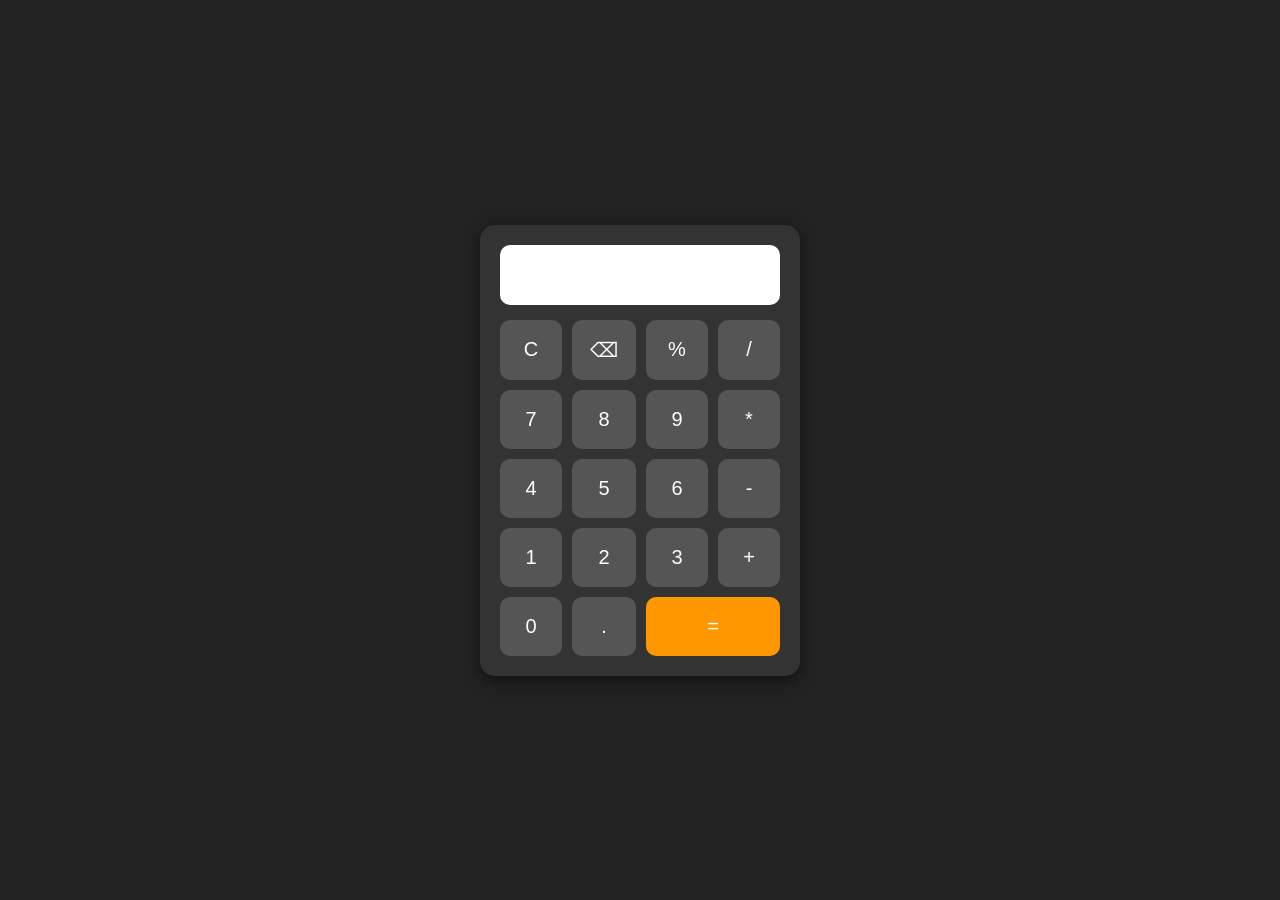
<file: Day-01-Calculator/index.html>
<!DOCTYPE html>
<html lang="en">
<head>
    <meta charset="UTF-8">
    <meta name="viewport" content="width=device-width, initial-scale=1.0">
    <title>Calculator</title>
    <link rel="stylesheet" href="style.css">
</head>
<body>
    <div class="calculator">
        <input type="text" id="display" readonly>

        <div class="buttons">
            <button onclick="clearDisplay()">C</button>
            <button onclick="deleteLast()">⌫</button>
            <button onclick="appendValue('%')">%</button>
            <button onclick="appendValue('/')">/</button>

            <button onclick="appendValue('7')">7</button>
            <button onclick="appendValue('8')">8</button>
            <button onclick="appendValue('9')">9</button>
            <button onclick="appendValue('*')">*</button>

            <button onclick="appendValue('4')">4</button>
            <button onclick="appendValue('5')">5</button>
            <button onclick="appendValue('6')">6</button>
            <button onclick="appendValue('-')">-</button>

            <button onclick="appendValue('1')">1</button>
            <button onclick="appendValue('2')">2</button>
            <button onclick="appendValue('3')">3</button>
            <button onclick="appendValue('+')">+</button>

            <button onclick="appendValue('0')">0</button>
            <button onclick="appendValue('.')">.</button>
            <button class="equal" onclick="calculate()">=</button>
        </div>
    </div>

    <script src="script.js"></script>
</body>
</html>
</file>
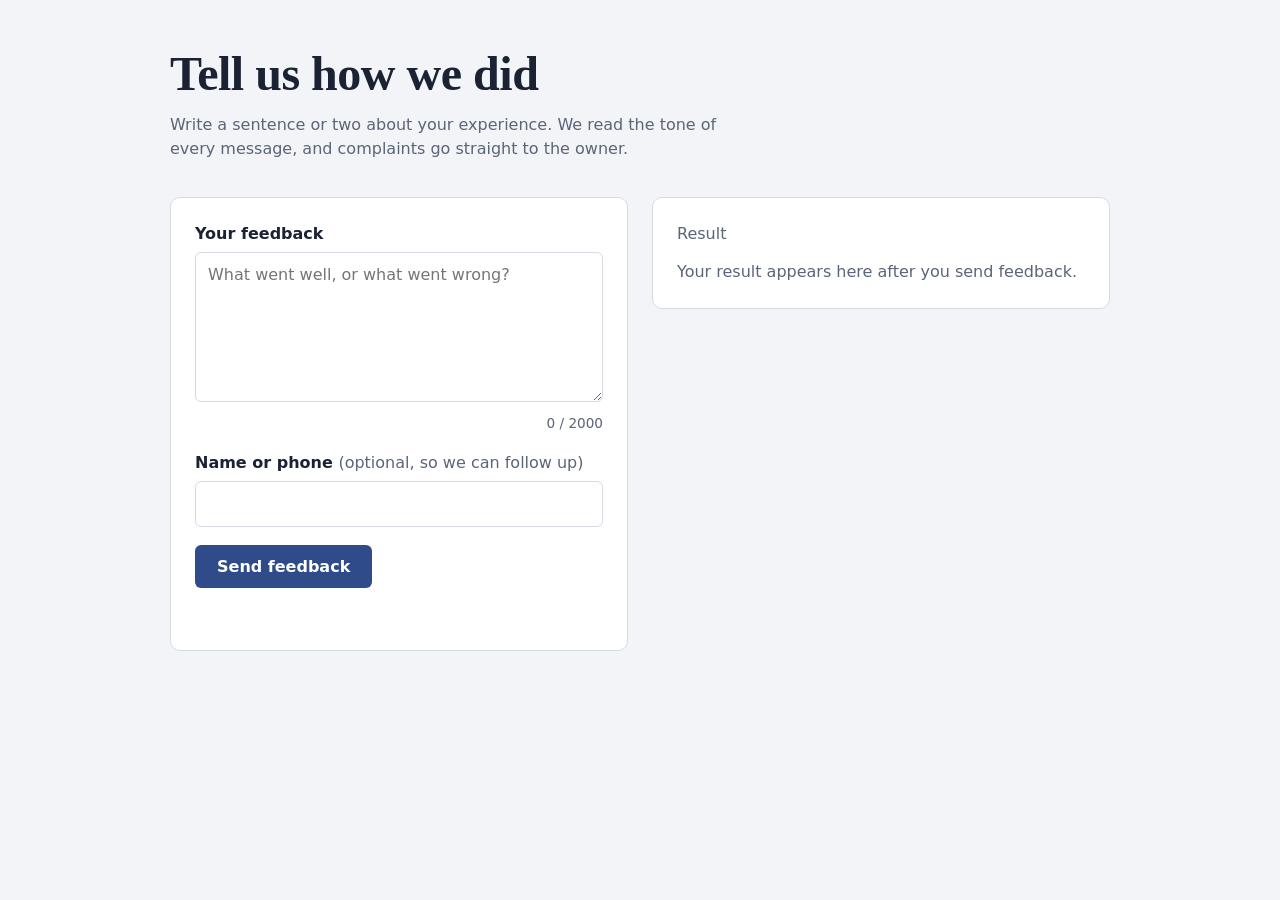
<file: customer_feedback_analysis/frontend/index.html>
<!DOCTYPE html>
<html lang="en">
<head>
<meta charset="utf-8">
<meta name="viewport" content="width=device-width, initial-scale=1">
<title>Tell us how we did</title>
<style>
  :root {
    --paper: #F2F4F7; --panel: #FFFFFF; --ink: #1A2233; --muted: #5B6578; --line: #D5DAE3;
    --accent: #2F4B8A; --accent-ink: #FFFFFF;
    --positive: #1D7A5F; --neutral: #8A6516; --negative: #B3261E;
    --serif: "Iowan Old Style", "Palatino Linotype", Palatino, Georgia, serif;
    --sans: system-ui, -apple-system, "Segoe UI", Roboto, sans-serif;
  }
  * { box-sizing: border-box; }
  body { margin: 0; background: var(--paper); color: var(--ink); font: 16px/1.5 var(--sans); }
  main { max-width: 980px; margin: 0 auto; padding: 48px 20px 64px; }
  h1 { font: 600 clamp(2rem, 5vw, 3rem)/1.1 var(--serif); margin: 0 0 12px; letter-spacing: -0.01em; }
  .lede { max-width: 56ch; color: var(--muted); margin: 0 0 36px; }
  .grid { display: grid; grid-template-columns: 1fr 1fr; gap: 24px; align-items: start; }
  @media (max-width: 760px) { .grid { grid-template-columns: 1fr; } }
  .panel { background: var(--panel); border: 1px solid var(--line); border-radius: 10px; padding: 24px; }
  label { display: block; font-weight: 600; margin-bottom: 6px; }
  .hint { font-weight: 400; color: var(--muted); }
  textarea, input { width: 100%; font: inherit; color: inherit; padding: 10px 12px; border: 1px solid var(--line);
    border-radius: 6px; background: #fff; }
  textarea { min-height: 150px; resize: vertical; }
  textarea:focus-visible, input:focus-visible, button:focus-visible { outline: 3px solid var(--accent); outline-offset: 2px; }
  .field { margin-bottom: 18px; }
  .count { text-align: right; font-size: .85rem; color: var(--muted); margin-top: 4px; }
  button { font: 600 1rem var(--sans); background: var(--accent); color: var(--accent-ink); border: 0;
    border-radius: 6px; padding: 12px 22px; cursor: pointer; }
  button:disabled { opacity: .6; cursor: progress; }
  .error { color: var(--negative); margin: 14px 0 0; min-height: 1.5em; }
  .empty { color: var(--muted); margin: 0; }
  .verdict { font: 600 clamp(2.4rem, 7vw, 3.6rem)/1 var(--serif); margin: 0 0 10px; transition: color .3s; }
  .verdict.positive { color: var(--positive); } .verdict.neutral { color: var(--neutral); } .verdict.negative { color: var(--negative); }
  .reply { margin: 0 0 24px; }
  .row { display: grid; grid-template-columns: 76px 1fr 44px; gap: 10px; align-items: center; margin-bottom: 10px; font-size: .95rem; }
  .track { height: 10px; background: var(--paper); border-radius: 5px; overflow: hidden; }
  .bar { height: 100%; width: 0; border-radius: 5px; transition: width .6s ease; }
  .bar.positive { background: var(--positive); } .bar.neutral { background: var(--neutral); } .bar.negative { background: var(--negative); }
  .pct { text-align: right; font-variant-numeric: tabular-nums; color: var(--muted); }
  [hidden] { display: none; }
  @media (prefers-reduced-motion: reduce) { .bar, .verdict { transition: none; } }
</style>
</head>
<body>
<main>
  <h1>Tell us how we did</h1>
  <p class="lede">Write a sentence or two about your experience. We read the tone of every message, and complaints go straight to the owner.</p>

  <div class="grid">
    <form id="form" class="panel" novalidate>
      <div class="field">
        <label for="text">Your feedback</label>
        <textarea id="text" maxlength="2000" required placeholder="What went well, or what went wrong?"></textarea>
        <div class="count"><span id="count">0</span> / 2000</div>
      </div>
      <div class="field">
        <label for="contact">Name or phone <span class="hint">(optional, so we can follow up)</span></label>
        <input id="contact" maxlength="100" autocomplete="name">
      </div>
      <button id="send" type="submit">Send feedback</button>
      <p id="error" class="error" role="alert"></p>
    </form>

    <section class="panel" aria-live="polite" aria-labelledby="result-title">
      <h2 id="result-title" class="hint" style="font-size:1rem;margin:0 0 14px">Result</h2>
      <p id="empty" class="empty">Your result appears here after you send feedback.</p>
      <div id="result" hidden>
        <p id="verdict" class="verdict"></p>
        <p id="reply" class="reply"></p>
        <div id="bars"></div>
      </div>
    </section>
  </div>
</main>

<script>
  const $ = (id) => document.getElementById(id);
  const LABELS = ["negative", "neutral", "positive"];
  const REPLIES = {
    positive: "Thank you. We're glad it went well.",
    neutral: "Thank you for the feedback. We'll keep working on it.",
    negative: "We're sorry this fell short.",
  };

  $("text").addEventListener("input", () => { $("count").textContent = $("text").value.length; });

  function showError(msg) { $("error").textContent = msg; }

  function showResult(data) {
    const s = data.sentiment;
    $("empty").hidden = true;
    $("result").hidden = false;
    $("verdict").className = "verdict " + s;
    $("verdict").textContent = s[0].toUpperCase() + s.slice(1);
    $("reply").textContent = REPLIES[s] + (s === "negative" && data.owner_alerted ? " The owner has been notified and will look into it." : "");

    $("bars").replaceChildren(...LABELS.map((label) => {
      const pct = Math.round((data.scores[label] || 0) * 100);
      const row = document.createElement("div");
      row.className = "row";
      const name = document.createElement("span");
      name.textContent = label[0].toUpperCase() + label.slice(1);
      const track = document.createElement("div");
      track.className = "track";
      const bar = document.createElement("div");
      bar.className = "bar " + label;
      track.append(bar);
      const num = document.createElement("span");
      num.className = "pct";
      num.textContent = pct + "%";
      row.append(name, track, num);
      requestAnimationFrame(() => { bar.style.width = pct + "%"; });
      return row;
    }));
  }

  $("form").addEventListener("submit", async (e) => {
    e.preventDefault();
    showError("");
    const text = $("text").value.trim();
    if (text.length < 3) { showError("Write at least a few words so we can analyse your feedback."); return; }

    $("send").disabled = true;
    $("send").textContent = "Sending…";
    try {
      const res = await fetch("/predict", {
        method: "POST",
        headers: { "Content-Type": "application/json" },
        body: JSON.stringify({ text, contact: $("contact").value.trim() || null }),
      });
      const data = await res.json().catch(() => ({}));
      if (!res.ok) {
        showError(typeof data.detail === "string" ? data.detail : "Something went wrong. Please try again.");
        return;
      }
      showResult(data);
    } catch {
      showError("Can't reach the server. Check your connection and try again.");
    } finally {
      $("send").disabled = false;
      $("send").textContent = "Send feedback";
    }
  });
</script>
</body>
</html>
</file>
<file: Day-01-Calculator/style.css>
* {
    margin: 0;
    padding: 0;
    box-sizing: border-box;
    font-family: Arial, sans-serif;
}

body {
    display: flex;
    justify-content: center;
    align-items: center;
    height: 100vh;
    background: #222;
}

.calculator {
    background: #333;
    padding: 20px;
    border-radius: 15px;
    width: 320px;
    box-shadow: 0 5px 15px rgba(0,0,0,0.5);
}

#display {
    width: 100%;
    height: 60px;
    font-size: 28px;
    text-align: right;
    padding: 10px;
    margin-bottom: 15px;
    border: none;
    border-radius: 10px;
    background: #fff;
}

.buttons {
    display: grid;
    grid-template-columns: repeat(4, 1fr);
    gap: 10px;
}

button {
    padding: 18px;
    font-size: 20px;
    border: none;
    border-radius: 10px;
    cursor: pointer;
    background: #555;
    color: white;
    transition: 0.2s;
}

button:hover {
    background: #777;
}

.equal {
    grid-column: span 2;
    background: #ff9800;
}

.equal:hover {
    background: #e68900;
}
</file>
